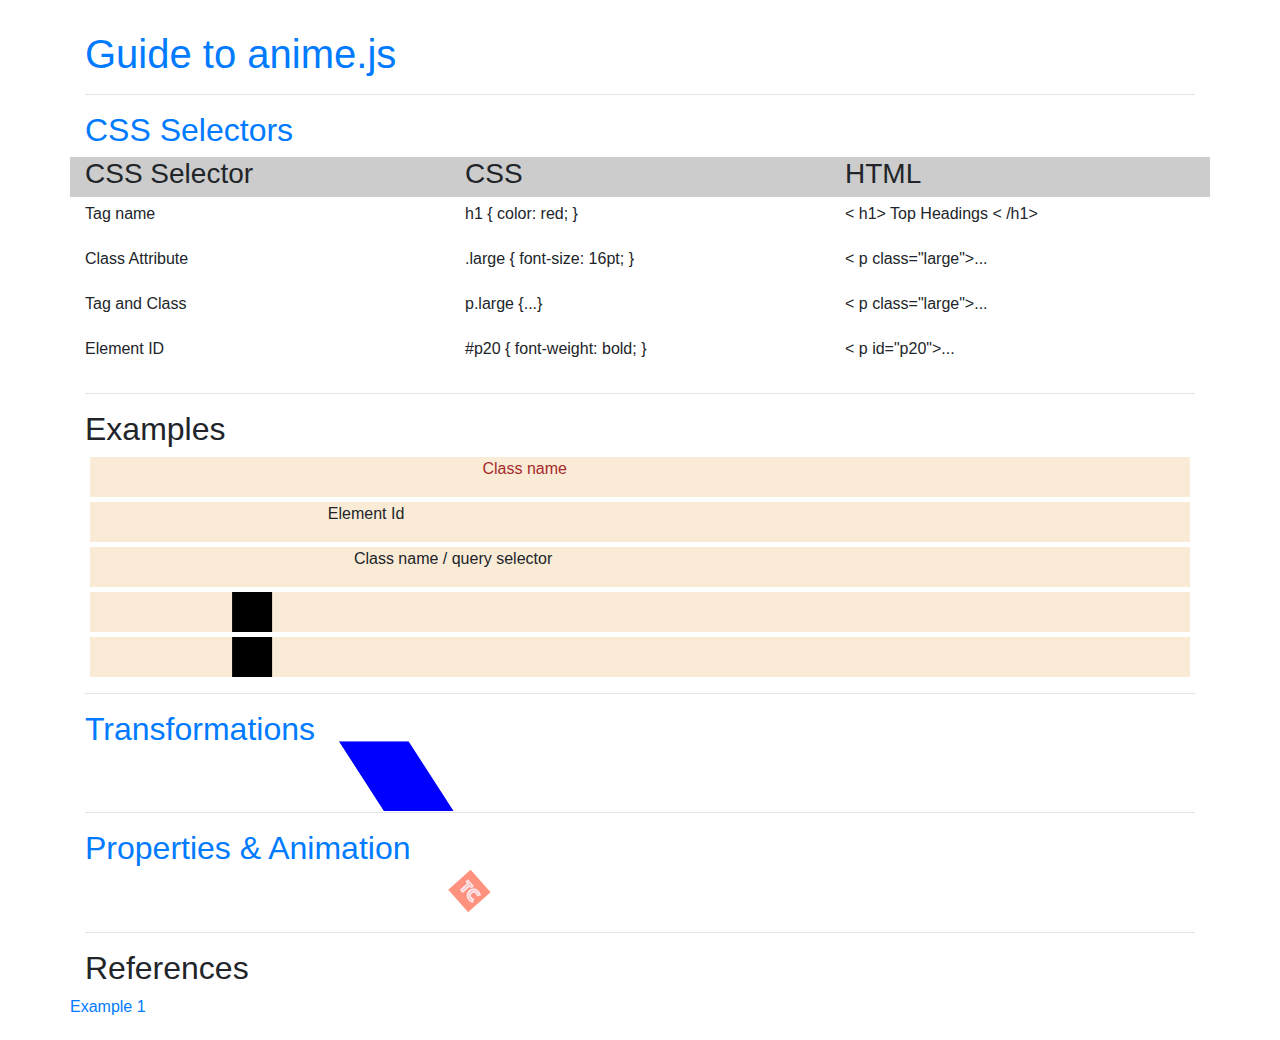
<file: animeCSS copy/index.html>
<!DOCTYPE html>
<html lang="en">

<head>
    <meta charset="UTF-8">

    <!-- libraries -->
    <script src="libs/anime.min.js" type="text/javascript"></script>

    <!-- css style -->
    <link rel="stylesheet" href="css/myStyles.css">

    <!-- bootstrap style -->
    <link rel="stylesheet" href="https://stackpath.bootstrapcdn.com/bootstrap/4.4.1/css/bootstrap.min.css" integrity="sha384-Vkoo8x4CGsO3+Hhxv8T/Q5PaXtkKtu6ug5TOeNV6gBiFeWPGFN9MuhOf23Q9Ifjh" crossorigin="anonymous">
    <script src="https://code.jquery.com/jquery-3.4.1.slim.min.js" integrity="sha384-J6qa4849blE2+poT4WnyKhv5vZF5SrPo0iEjwBvKU7imGFAV0wwj1yYfoRSJoZ+n" crossorigin="anonymous"></script>
    <script src="https://cdn.jsdelivr.net/npm/popper.js@1.16.0/dist/umd/popper.min.js" integrity="sha384-Q6E9RHvbIyZFJoft+2mJbHaEWldlvI9IOYy5n3zV9zzTtmI3UksdQRVvoxMfooAo" crossorigin="anonymous"></script>
    <script src="https://stackpath.bootstrapcdn.com/bootstrap/4.4.1/js/bootstrap.min.js" integrity="sha384-wfSDF2E50Y2D1uUdj0O3uMBJnjuUD4Ih7YwaYd1iqfktj0Uod8GCExl3Og8ifwB6" crossorigin="anonymous"></script>

</head>


<body>
    <div class="container" style="padding-top: 30px">
        <a href="https://animejs.com/" target="_blank">
            <h1>Guide to anime.js</h1>
        </a>
        <hr>
    </div>
    <div class="container">

        <a href="https://developer.mozilla.org/en-US/docs/Web/CSS/CSS_Selectors" target="_blank">
            <h2>CSS Selectors </h2>
        </a>
        <div class="row" style="background-color: rgb(204, 204, 204)">
            <div class="col">
                <h3>CSS Selector
                </h3>
            </div>
            <div class="col">
                <h3>CSS</h3>
            </div>
            <div class="col">
                <h3>HTML</h3>
            </div>
        </div>
        <div class="row">
            <div class="col">
                Tag name
            </div>
            <div class="col">
                h1 { color: red; }
            </div>
            <div class="col">
                < h1> Top Headings
                    < /h1>
            </div>
        </div>
        <div class="row">
            <div class="col">
                Class Attribute
            </div>
            <div class="col">
                .large { font-size: 16pt; }
            </div>
            <div class="col">
                < p class="large">...
            </div>
        </div>
        <div class="row">
            <div class="col">
                Tag and Class
            </div>
            <div class="col">
                p.large {...}
            </div>
            <div class="col">
                < p class="large">...
            </div>
        </div>
        <div class="row">
            <div class="col">
                Element ID
            </div>
            <div class="col">
                #p20 { font-weight: bold; }
            </div>
            <div class="col">
                < p id="p20">...
            </div>
        </div>
        <hr>
    </div>

    <!--EXAMPLES-->

    <div class="container">
        <h2>Examples</h2>
        <!-- by css class -->
        <div class="row1">
            <div class="txt"> Class name </div>
        </div>

        <!-- by id  -->
        <div class="row1">
            <div id="id_1"> Element Id </div>
        </div>

        <!-- by Tag -->
        <div class="row1">
            <p class="txt2">Class name / query selector</p>
        </div>

        <div class="row1">
            <svg class="box" width="800" height="180">
                <rect x="0" y="0" width="40" height="40" />
            </svg>

        </div>
        <div class="row1">
            <svg class="box2" id="secondBox" width="800" height="180">
                <rect x="0" y="0" width="40" height="40" />
            </svg>
        </div>

        <hr>
    </div>

    <!--TRANSFORMATIONS-->
    <div class="container">

        <a href="https://animejs.com/documentation/#CSStransforms">
            <h2>Transformations</h2>
        </a>

        <div class="row">
            <svg class="box3" width="800" height="180">
                <rect x="0" y="0" width="60" height="60" fill="blue"/>
            </svg>
        </div>
        <hr>
    </div>

    <!--PROPERTIES-->
    <div class="container">

        <a href="https://animejs.com/documentation/#duration">
            <h2>Properties & Animation</h2>
        </a>

        <div class="row">
            <img class="image" src="img/icon.png" width="30" height="30">
        </div>
        <hr>
    </div>

    <div class="container">
        <h2>References</h2>
        <div class="row">

            <a href="https://medium.com/@ajmeyghani/creating-javascript-animations-with-anime-js-f2b14716cdc6">Example 1</a>
        </div>
    </div>

    <!--javaScript code -->
    <script src="src.js"></script>

</body>

</html>
</file>
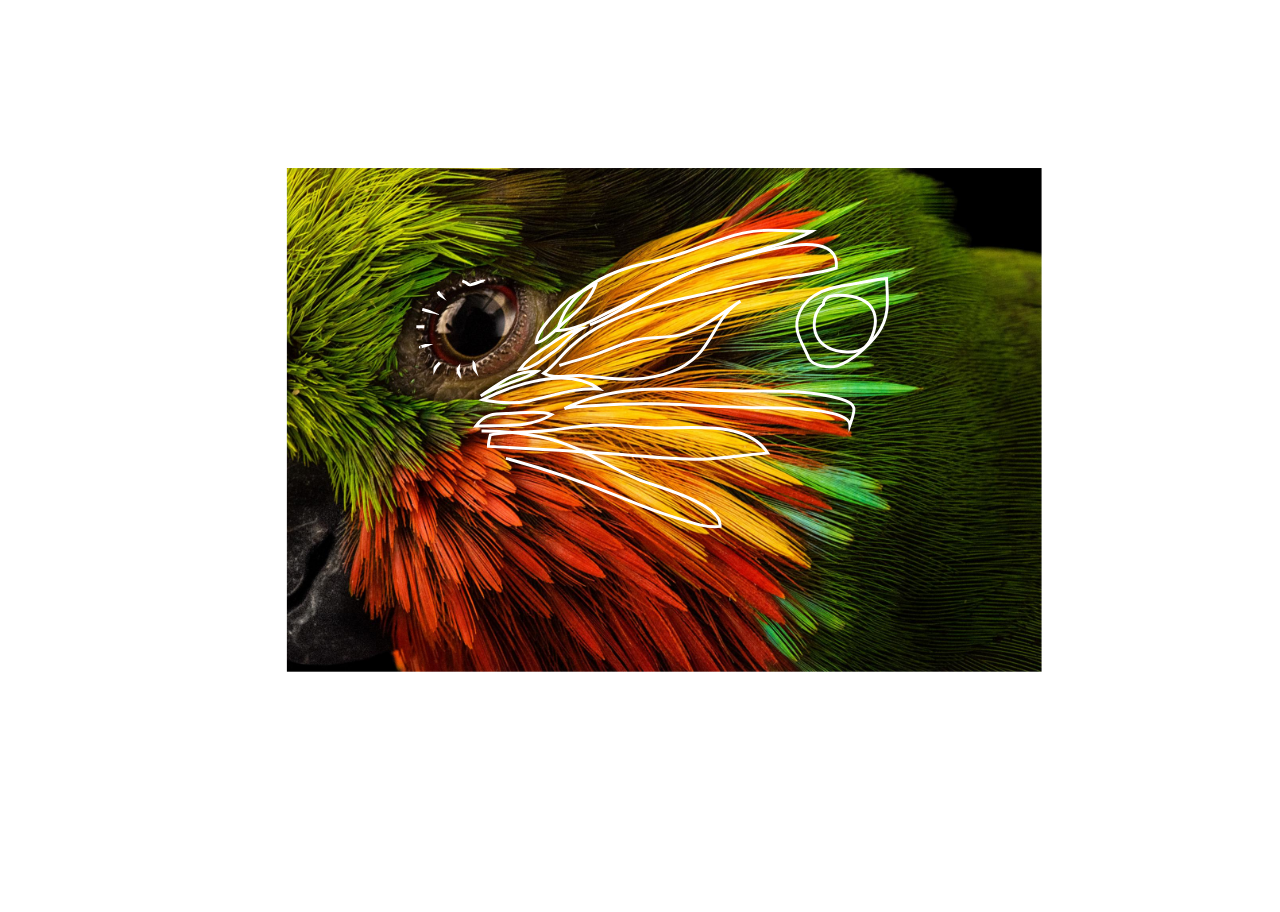
<file: animeSVG/index.html>
<!DOCTYPE html>
<html lang="en">

<head>
    <meta charset="UTF-8">

    <!-- libraries -->
    <script src="libs/p5.js" type="text/javascript"></script>
    <script src="libs/p5.dom.js" type="text/javascript"></script>
    <script src="libs/anime.min.js" type="text/javascript"></script>

    <!-- codigo javaScript-->
    <!-- <script src="p5_test.js"></script> -->


    <!-- css style -->
    <link rel="stylesheet" href="css/anime.css">

</head>


<body>
    <div class="anim">
        <!-- START SVG paths -->

        <?xml version="1.0" encoding="utf-8"?>
        <!-- Generator: Adobe Illustrator 21.1.0, SVG Export Plug-In . SVG Version: 6.00 Build 0)  -->
        <svg version="1.0" xmlns="http://www.w3.org/2000/svg" xmlns:xlink="http://www.w3.org/1999/xlink" x="0px" y="0px" viewBox="0 0 792 612" style="enable-background:new 0 0 792 612;" xml:space="preserve">
    <style type="text/css">
      .st0{fill:none;stroke:#FFFFFF;stroke-miterlimit:10;}
    </style>
    <g id="Layer_1">
      
        <image style="overflow:visible;" width="1900" height="1268" xlink:href="images/parrot.jpg"  transform="matrix(0.2701 0 0 0.2701 150.4371 108.8278)">
      </image>
    </g>
    <g id="Layer_2">
      <path class="st0" d="M253.7,238c-4.3-10.8-11.7-18.6-6.1-31.1c6.2-14,21.7-17.1,35.6-19.1c7.8-1.2,16.2-3.3,23.4-3.9
        c0.7,14.1,2.5,25.7-6,37.6c-6,8.3-17.7,18.7-27.4,21.8C267.9,244.9,256.2,243.6,253.7,238z"/>
      <path class="st0" d="M263.7,201.5c-6.4,4.5-7.8,14.7-4.5,21.7c3.8,8,12.1,10.4,20.4,10.7c11,0.5,15.7-4.5,18.5-14.6
        c2.5-8.8,0.2-17.2-8.6-21.2C283.9,195.7,264,192.1,263.7,201.5z"/>
      <path class="st0" d="M251.1,245.3c0.2-0.4,2.1-2.9,3.3-4C253.5,242.5,251.1,243.8,251.1,245.3z"/>
      <path class="st0" d="M267.7,249.2c-0.7-0.9-0.9-2.4-0.7-4C266.1,246.4,267.7,247.8,267.7,249.2z"/>
      <path class="st0" d="M278.3,245.9c-0.7-0.9-0.9-2.4-0.7-4C278.2,242.7,278,244.9,278.3,245.9z"/>
      <path class="st0" d="M241.2,230.7c-0.3,0,3.3-1,4-1.3C243.7,229.4,241.1,230.7,241.2,230.7z"/>
      <path class="st0" d="M238.5,216.8c1.8,0,3.5,0,5.3,0C242,216.5,240.4,216.9,238.5,216.8z"/>
      <path id = "path1" class="st0" d="M242.5,204.9c1.5,0.5,3,1,4.6,1.3C246,205.7,243.6,205.3,242.5,204.9z"/>
      <path class="st0" d="M253.1,192.9c0.6,0.8,1.4,1.8,2,2.6C253.3,194.4,254.3,194.7,253.1,192.9z"/>
      <path class="st0" d="M284.9,185.6c-0.6-0.8-9.7,3.4-10.6,2.6c-1.4-1.1-3-2-4.6-2.6"/>
      <path class="st0" d="M308.7,245.9c4.8-6.9,12.2-11.5,19.2-16.1c6-4,15.5-11.2,23-11.8c-7.3,3.7-12.7,11.7-19.7,16.3
        C326.1,237.7,318,245.1,308.7,245.9z"/>
      <path class="st0" d="M282.2,263.8c13.1-8.4,21.8-16.9,38.2-16.6C311.9,253.1,293.1,256.5,282.2,263.8z"/>
      <path class="st0" d="M323.5,226.4c-1.2,0.6-2.4,1.1-3.5,1.2c0.5-6.8,7.6-14.2,11.8-19.2c3.3-3.9,6.8-7.6,10.7-10.8
        c2.5-2.1,17.9-9.1,18.5-11.1c-3.2,11.2-12.8,19.6-21.5,26.8C335.4,216.8,329.1,223.5,323.5,226.4z"/>
      <path class="st0" d="M283.5,266.4c21.2-10.5,58-23,79.3-7.3c-15.8-1.3-32.4,4.8-47.7,8.1C305.5,269.3,297.1,269.2,283.5,266.4z"/>
      <path class="st0" d="M334.5,219.4c7.2-29.5,38.3-41.7,65.1-47c20.9-4.1,40-14.6,60.9-19.3c16-3.6,30.9-1.3,46.8-1.2
        c-7.8,4.6-17.8,7.4-26.8,10.1c-20.5,6.2-40.2,10.6-59.6,19.7c-17.6,8.3-35,17.2-52.6,25.6C359.7,211.6,349,218.5,334.5,219.4z"/>
      <path class="st0" d="M335.7,243.1c6.9-2.5,14.4-4.1,20.9-6.2c10-3.2,19.6-7.8,29.7-10.8c11.1-3.3,23-0.8,34.3-4.5
        c13.9-4.6,26.2-14.5,38.3-22.2c-14.5,8.3-18.2,25.6-29.1,36.6c-11.2,11.4-28.6,15.7-43.9,16.4c-12.2,0.6-23.9-1.8-35.9-2.5
        c-7.6-0.5-18.1,2.6-25-1.5c7.3-5.2,11.6-11.8,18.1-17.8c16.2-15.1,40.3-24.2,61.6-29.5c19.5-4.8,39.3-8.5,58.8-13.3
        c19.8-4.9,41.1-4.9,60.5-11c3.2-29.7-56.8-9.5-70-6.1c-16.7,4.2-32.5,9.5-47.8,17.5c-16.9,8.8-31.6,20.5-49.7,27.2"/>
      <path class="st0" d="M278.9,284.3c17.3-0.9,36.5,1.8,51.6-7.8c-8.4-3.3-21.8-0.8-30.9-0.8C291.4,275.7,284.5,276.3,278.9,284.3z"/>
      <path class="st0" d="M288.8,290.3c13.9-2.8,28.9-1.3,42.9-3.3c11-1.5,21.1-3.4,32.3-3.4c13.5,0,26.8,2,40.4,2
        c21.8,0,59.3-4.9,73,17.1c-15.4,0.8-30.3,4.1-46,4.1c-15.8,0-31.1-1.3-46.7-2.6c-32.4-2.8-64.8-4.2-97.2-6.1
        C287.5,297.2,287.3,295.9,288.8,290.3z"/>
      <path class="st0" d="M299.4,306.2c26.2,7.2,52.3,15.8,77.3,26.3c12.1,5,24.4,9.8,36.9,13.7c9.5,2.9,21.3,7.7,31.4,6.3
        c1.7-15.9-45.3-27.4-55.7-32c-12.6-5.5-24.2-12.1-36.3-18.3c-21.8-11.1-45.8-14.6-70.2-14.6"/>
      <path class="st0" d="M339.2,272.4c4.7-1.6,10.9-1.3,16.1-1.7c17.6-1.3,35.1-2.1,52.8-1.4c22.8,0.8,45.6,2.6,68.4,2.5
        c8.2,0,56.4,0.3,56.8,11.7c3.7-10.5,5.6-14.2-6.4-17.7c-20.6-6-41.9-5.3-63.1-5.3C423.2,260.5,379.5,252.6,339.2,272.4z"/>
    </g>
    </svg>

        <!-- END SVG paths -->
        <script src="myCode/newJScript.js"></script>
</body>

</html>
</file>
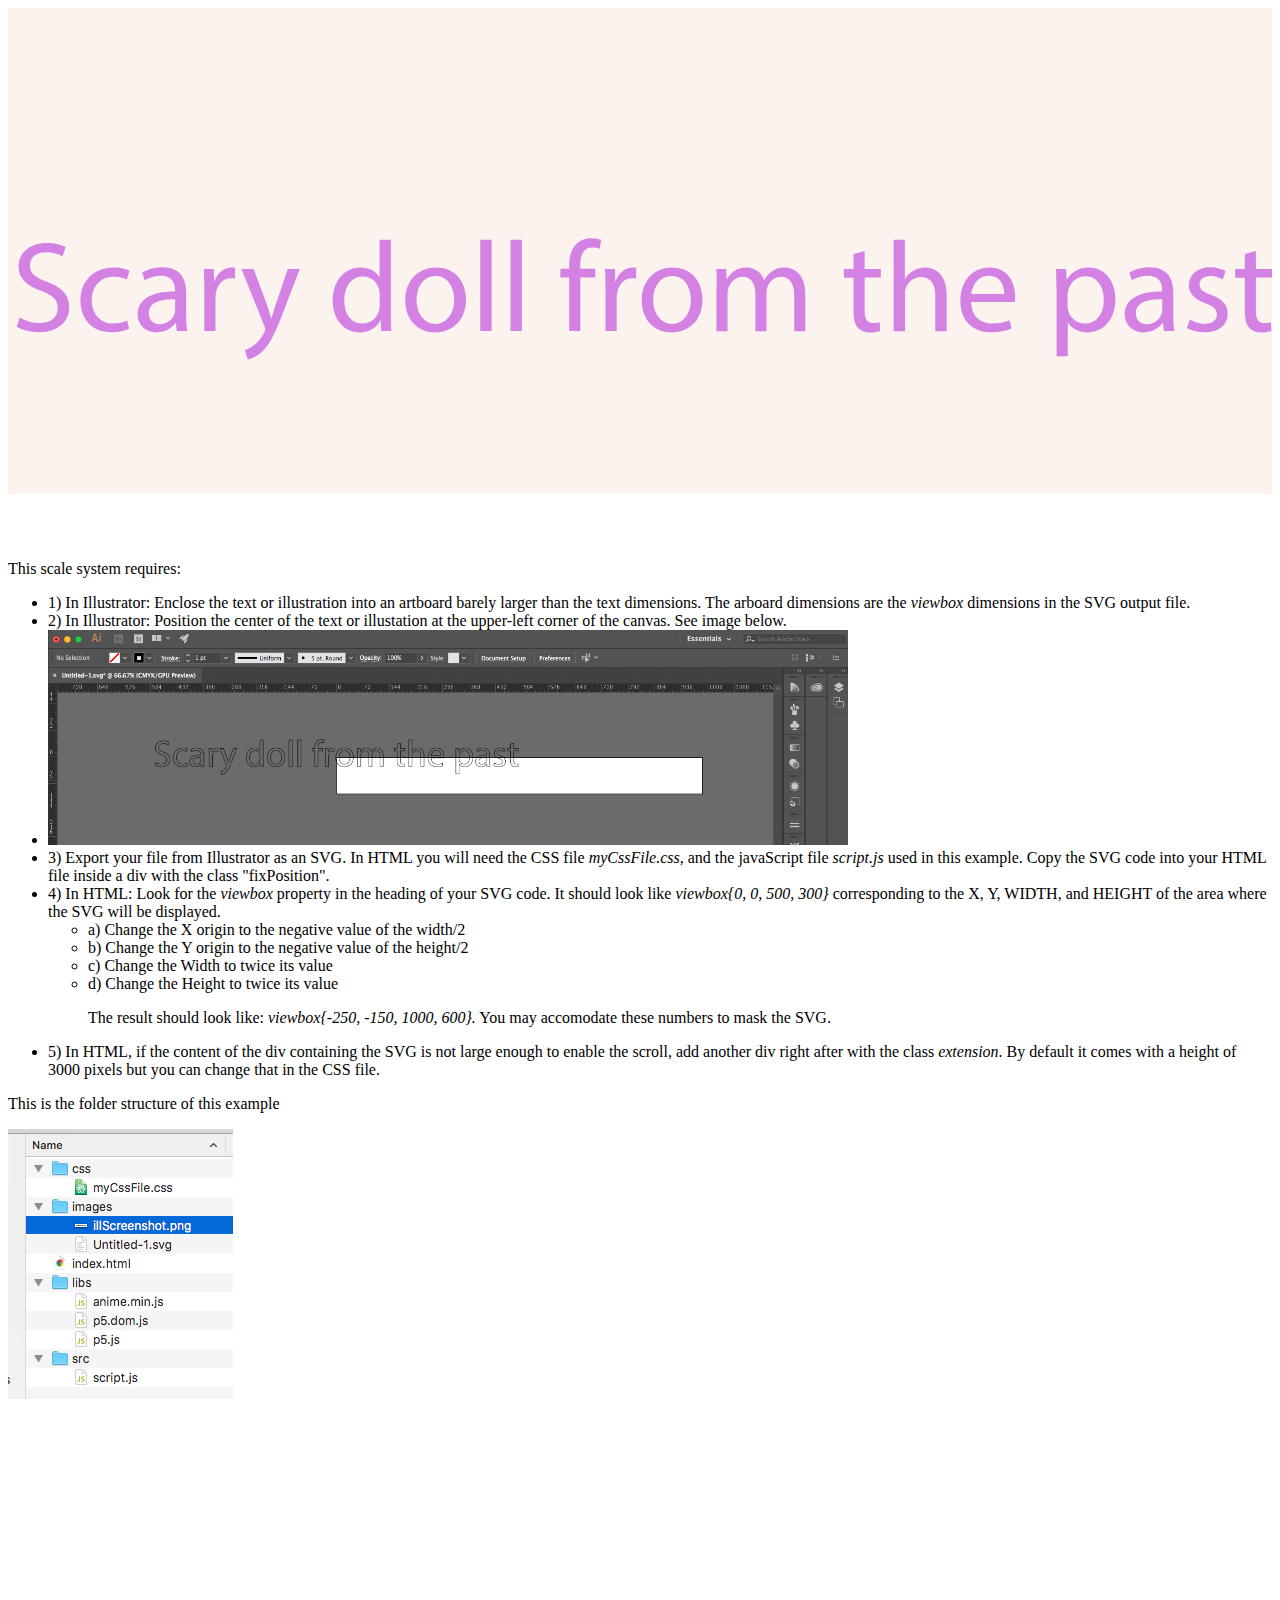
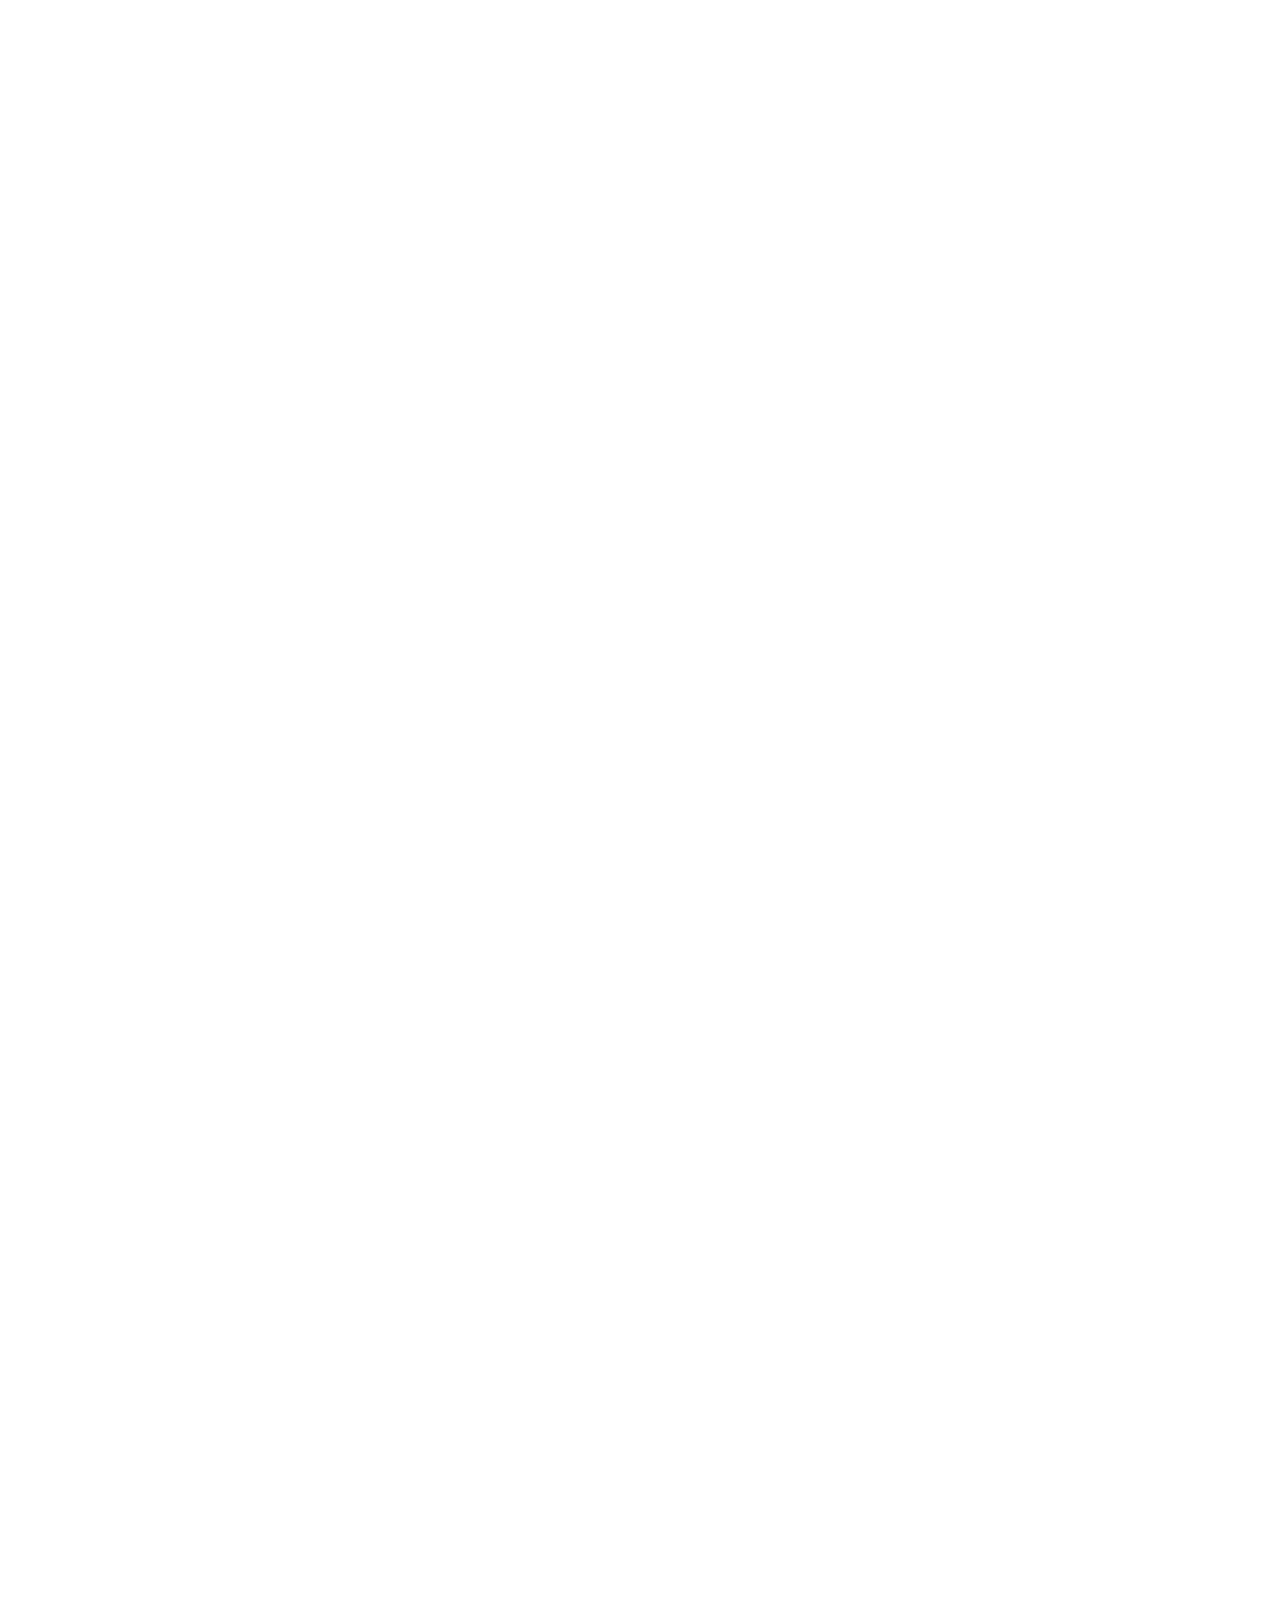
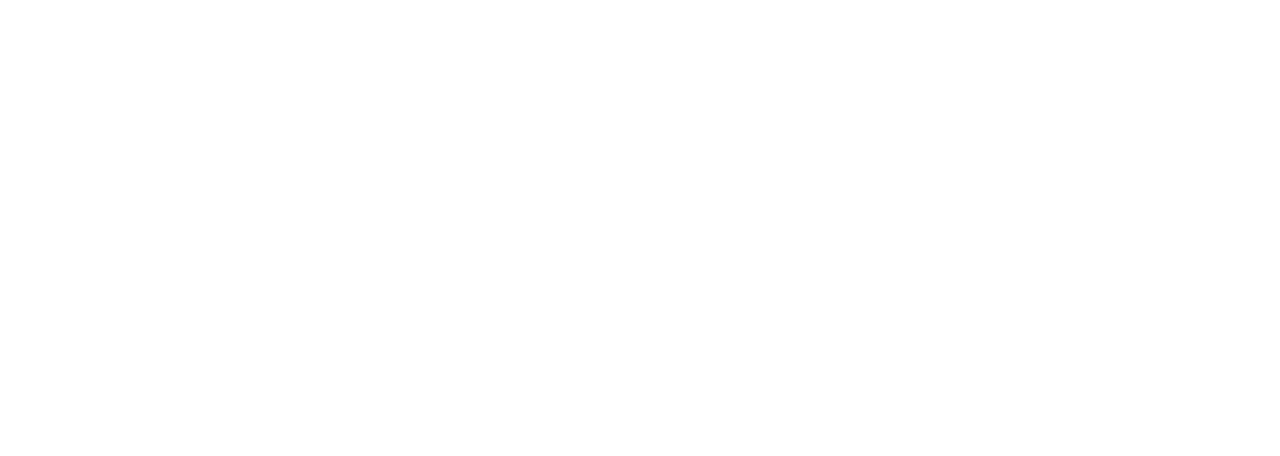
<file: animeSVGscaling/index.html>
<!DOCTYPE html>
<html lang="en">

<head>
    <meta charset="UTF-8">

    <!-- libraries -->
    <script src="libs/p5.js" type="text/javascript"></script>
    <script src="libs/p5.dom.js" type="text/javascript"></script>
    <script src="libs/anime.min.js" type="text/javascript"></script>

    <!-- CSS -->
    <link rel="stylesheet" type="text/css" href="css/myCssFile.css">
    </style>

</head>


<body>


    <div class="fixPosition">


        <svg version="1.0" id="Layer_1" xmlns="http://www.w3.org/2000/svg" xmlns:xlink="http://www.w3.org/1999/xlink" x="0px" y="0px" viewBox="-500 -150 993 300" style="enable-background:new 0 0 993 100;" xml:space="preserve">
		<style type="text/css">
			.st0{fill:#a700d977;stroke:none;}
		</style>
		<g>
			<path class="st0" d="M-490.8,14.5c3.9,2.4,9.7,4.4,15.7,4.4c9,0,14.2-4.7,14.2-11.6c0-6.4-3.6-10-12.8-13.5
				c-11.1-3.9-18-9.7-18-19.3c0-10.6,8.8-18.5,22-18.5c7,0,12,1.6,15,3.3l-2.4,7.2c-2.2-1.2-6.8-3.2-12.9-3.2
				c-9.3,0-12.8,5.5-12.8,10.2c0,6.4,4.1,9.5,13.5,13.1c11.5,4.4,17.4,10,17.4,20c0,10.5-7.8,19.6-23.8,19.6c-6.6,0-13.7-1.9-17.4-4.3
				L-490.8,14.5z"/>
			<path class="st0" d="M-404.8,23.4c-2.3,1.2-7.5,2.8-14,2.8c-14.7,0-24.3-10-24.3-24.9c0-15,10.3-25.9,26.2-25.9
				c5.2,0,9.9,1.3,12.3,2.5l-2,6.9c-2.1-1.2-5.4-2.3-10.3-2.3c-11.2,0-17.3,8.3-17.3,18.5c0,11.3,7.3,18.3,16.9,18.3
				c5,0,8.4-1.3,10.9-2.4L-404.8,23.4z"/>
			<path class="st0" d="M-367.4,25.2l-0.7-6.2h-0.3c-2.7,3.8-8,7.3-14.9,7.3c-9.9,0-14.9-7-14.9-14c0-11.8,10.5-18.3,29.4-18.2v-1
				c0-4-1.1-11.3-11.1-11.3c-4.5,0-9.3,1.4-12.7,3.6l-2-5.9c4-2.6,9.9-4.3,16-4.3c14.9,0,18.6,10.2,18.6,20v18.3
				c0,4.2,0.2,8.4,0.8,11.7H-367.4z M-368.7,0.3c-9.7-0.2-20.7,1.5-20.7,11c0,5.8,3.8,8.5,8.4,8.5c6.4,0,10.4-4,11.8-8.2
				c0.3-0.9,0.5-1.9,0.5-2.8V0.3z"/>
			<path class="st0" d="M-345.8-8.4c0-5.8-0.1-10.7-0.4-15.2h7.8l0.3,9.6h0.4c2.2-6.6,7.6-10.7,13.5-10.7c1,0,1.7,0.1,2.5,0.3v8.4
				c-0.9-0.2-1.8-0.3-3-0.3c-6.3,0-10.7,4.7-11.9,11.4c-0.2,1.2-0.4,2.6-0.4,4.1v26h-8.8V-8.4z"/>
			<path class="st0" d="M-307-23.6l10.7,28.9c1.1,3.2,2.3,7.1,3.1,10h0.2c0.9-2.9,1.9-6.7,3.1-10.2l9.7-28.7h9.4l-13.3,34.8
				c-6.4,16.7-10.7,25.3-16.7,30.6c-4.3,3.8-8.7,5.3-10.9,5.8l-2.2-7.5c2.2-0.7,5.1-2.1,7.8-4.3c2.4-1.9,5.4-5.3,7.5-9.9
				c0.4-0.9,0.7-1.6,0.7-2.1s-0.2-1.2-0.6-2.3l-18.1-45H-307z"/>
			<path class="st0" d="M-199.2-46.4v59c0,4.3,0.1,9.3,0.4,12.6h-8l-0.4-8.5h-0.2c-2.7,5.4-8.7,9.6-16.6,9.6
				c-11.8,0-20.9-10-20.9-24.8c-0.1-16.2,10-26.2,21.9-26.2c7.5,0,12.5,3.5,14.7,7.5h0.2v-29.2H-199.2z M-208-3.7
				c0-1.1-0.1-2.6-0.4-3.7c-1.3-5.7-6.2-10.3-12.8-10.3c-9.2,0-14.6,8.1-14.6,18.9c0,9.9,4.8,18.1,14.4,18.1c6,0,11.4-3.9,13-10.6
				c0.3-1.2,0.4-2.4,0.4-3.8V-3.7z"/>
			<path class="st0" d="M-140.2,0.4c0,18.1-12.5,25.9-24.3,25.9c-13.2,0-23.4-9.7-23.4-25.1c0-16.3,10.7-25.9,24.2-25.9
				C-149.7-24.7-140.2-14.5-140.2,0.4z M-179,0.9c0,10.7,6.2,18.8,14.8,18.8c8.5,0,14.8-8,14.8-19c0-8.3-4.1-18.8-14.6-18.8
				C-174.4-18.1-179-8.4-179,0.9z"/>
			<path class="st0" d="M-129-46.4h8.9v71.6h-8.9V-46.4z"/>
			<path class="st0" d="M-105.2-46.4h8.9v71.6h-8.9V-46.4z"/>
			<path class="st0" d="M-59.1,25.2v-42.1H-66v-6.8h6.9v-2.3c0-6.9,1.5-13.1,5.6-17.1c3.3-3.2,7.8-4.5,11.9-4.5c3.1,0,5.9,0.7,7.6,1.4
				l-1.2,6.9c-1.3-0.6-3.1-1.1-5.7-1.1c-7.6,0-9.5,6.7-9.5,14.1v2.6h11.8v6.8h-11.8v42.1H-59.1z"/>
			<path class="st0" d="M-30.6-8.4c0-5.8-0.1-10.7-0.4-15.2h7.8l0.3,9.6h0.4c2.2-6.6,7.6-10.7,13.5-10.7c1,0,1.7,0.1,2.5,0.3v8.4
				c-0.9-0.2-1.8-0.3-3-0.3c-6.3,0-10.7,4.7-11.9,11.4c-0.2,1.2-0.4,2.6-0.4,4.1v26h-8.8V-8.4z"/>
			<path class="st0" d="M45.6,0.4c0,18.1-12.5,25.9-24.3,25.9C8.1,26.3-2.1,16.6-2.1,1.2c0-16.3,10.7-25.9,24.2-25.9
				C36.1-24.7,45.6-14.5,45.6,0.4z M6.9,0.9c0,10.7,6.2,18.8,14.8,18.8c8.5,0,14.8-8,14.8-19c0-8.3-4.1-18.8-14.6-18.8
				C11.4-18.1,6.9-8.4,6.9,0.9z"/>
			<path class="st0" d="M56.8-10.4c0-5-0.1-9.2-0.4-13.2h7.8l0.4,7.9h0.3c2.7-4.6,7.3-9,15.3-9c6.7,0,11.7,4,13.8,9.8h0.2
				c1.5-2.7,3.4-4.8,5.4-6.4c2.9-2.2,6.2-3.4,10.8-3.4c6.5,0,16,4.2,16,21.2v28.8h-8.7V-2.4c0-9.4-3.4-15-10.6-15c-5,0-9,3.7-10.5,8.1
				c-0.4,1.2-0.7,2.8-0.7,4.4v30.2h-8.7V-4c0-7.8-3.4-13.4-10.2-13.4c-5.5,0-9.6,4.4-11,8.9c-0.5,1.3-0.7,2.8-0.7,4.3v29.5h-8.7V-10.4
				z"/>
			<path class="st0" d="M173-37.6v14h12.7v6.8H173V9.5c0,6.1,1.7,9.5,6.7,9.5c2.3,0,4-0.3,5.1-0.6l0.4,6.7c-1.7,0.7-4.4,1.2-7.9,1.2
				c-4.1,0-7.5-1.3-9.6-3.7c-2.5-2.6-3.4-7-3.4-12.7v-26.6h-7.6v-6.8h7.6v-11.7L173-37.6z"/>
			<path class="st0" d="M195.7-46.4h8.9v30.5h0.2c1.4-2.5,3.6-4.7,6.4-6.3c2.6-1.5,5.8-2.5,9.1-2.5c6.6,0,17.1,4,17.1,20.9v29.1h-8.9
				v-28c0-7.9-2.9-14.5-11.3-14.5c-5.8,0-10.3,4-11.9,8.9c-0.5,1.2-0.6,2.5-0.6,4.2v29.5h-8.9V-46.4z"/>
			<path class="st0" d="M256.7,2.4c0.2,12,7.9,16.9,16.7,16.9c6.4,0,10.2-1.1,13.5-2.5l1.5,6.4c-3.1,1.4-8.5,3-16.2,3
				c-15,0-24-9.9-24-24.6c0-14.7,8.7-26.3,22.9-26.3c15.9,0,20.2,14,20.2,23c0,1.8-0.2,3.2-0.3,4.1H256.7z M282.7-3.9
				c0.1-5.6-2.3-14.4-12.3-14.4c-9,0-12.9,8.3-13.6,14.4H282.7z"/>
			<path class="st0" d="M323.7-7.7c0-6.3-0.2-11.3-0.4-15.9h8l0.4,8.4h0.2c3.6-6,9.4-9.5,17.4-9.5c11.8,0,20.7,10,20.7,24.8
				c0,17.6-10.7,26.2-22.2,26.2c-6.5,0-12.1-2.8-15-7.7h-0.2v26.5h-8.8V-7.7z M332.4,5.3c0,1.3,0.2,2.5,0.4,3.6
				c1.6,6.2,7,10.4,13.3,10.4c9.4,0,14.8-7.7,14.8-18.9c0-9.8-5.1-18.2-14.5-18.2c-6.1,0-11.7,4.3-13.4,11c-0.3,1.1-0.6,2.4-0.6,3.6
				V5.3z"/>
			<path class="st0" d="M408.1,25.2l-0.7-6.2h-0.3c-2.7,3.8-8,7.3-14.9,7.3c-9.9,0-14.9-7-14.9-14c0-11.8,10.5-18.3,29.4-18.2v-1
				c0-4-1.1-11.3-11.1-11.3c-4.5,0-9.3,1.4-12.7,3.6l-2-5.9c4-2.6,9.9-4.3,16-4.3c14.9,0,18.6,10.2,18.6,20v18.3
				c0,4.2,0.2,8.4,0.8,11.7H408.1z M406.8,0.3c-9.7-0.2-20.7,1.5-20.7,11c0,5.8,3.8,8.5,8.4,8.5c6.4,0,10.4-4,11.8-8.2
				c0.3-0.9,0.5-1.9,0.5-2.8V0.3z"/>
			<path class="st0" d="M428.5,16.1c2.6,1.7,7.3,3.5,11.7,3.5c6.5,0,9.5-3.2,9.5-7.3c0-4.2-2.5-6.6-9.1-9c-8.8-3.1-12.9-8-12.9-13.8
				c0-7.9,6.4-14.3,16.8-14.3c4.9,0,9.3,1.4,12,3l-2.2,6.5c-1.9-1.2-5.4-2.8-10-2.8c-5.2,0-8.2,3-8.2,6.7c0,4,2.9,5.9,9.3,8.3
				c8.5,3.2,12.8,7.5,12.8,14.7c0,8.6-6.7,14.6-18.3,14.6c-5.3,0-10.3-1.3-13.7-3.3L428.5,16.1z"/>
			<path class="st0" d="M480.4-37.6v14h12.7v6.8h-12.7V9.5c0,6.1,1.7,9.5,6.7,9.5c2.3,0,4-0.3,5.1-0.6l0.4,6.7
				c-1.7,0.7-4.4,1.2-7.9,1.2c-4.1,0-7.5-1.3-9.6-3.7c-2.5-2.6-3.4-7-3.4-12.7v-26.6h-7.6v-6.8h7.6v-11.7L480.4-37.6z"/>
		</g>
	</svg>




    </div>

    <div class="extension">
        <p>This scale system requires:
            <ul>
                <li>1) In Illustrator: Enclose the text or illustration into an artboard barely larger than the text dimensions. The arboard dimensions are the <i>viewbox</i> dimensions in the SVG output file.</li>
                <li>2) In Illustrator: Position the center of the text or illustation at the upper-left corner of the canvas. See image below.</li>
                <li><img src="images/illScreenshot.png" width="800px"></li>
                <li>3) Export your file from Illustrator as an SVG. In HTML you will need the CSS file <i>myCssFile.css</i>, and the javaScript file <i>script.js</i> used in this example. Copy the SVG code into your HTML file inside a div with the class "fixPosition".</li>
                <li>4) In HTML: Look for the <i>viewbox</i> property in the heading of your SVG code. It should look like <i>viewbox{0, 0, 500, 300}</i> corresponding to the X, Y, WIDTH, and HEIGHT of the area where the SVG will be displayed.</li>
                <ul>
                    <li>a) Change the X origin to the negative value of the width/2 </li>
                    <li>b) Change the Y origin to the negative value of the height/2 </li>
                    <li>c) Change the Width to twice its value </li>
                    <li>d) Change the Height to twice its value </li>
                    <p>The result should look like: <i>viewbox{-250, -150, 1000, 600}.</i> You may accomodate these numbers to mask the SVG.</p>
                </ul>
                <li>5) In HTML, if the content of the div containing the SVG is not large enough to enable the scroll, add another div right after with the class <i>extension</i>. By default it comes with a height of 3000 pixels but you can change that in
                    the CSS file.</li>
            </ul>
        </p>
        <p>This is the folder structure of this example</p>
        <img src="images/folderstr.png">
    </div>

    <!-- codigo javaScript -->
    <script src="src/script.js"></script>

</body>

</html>
</file>
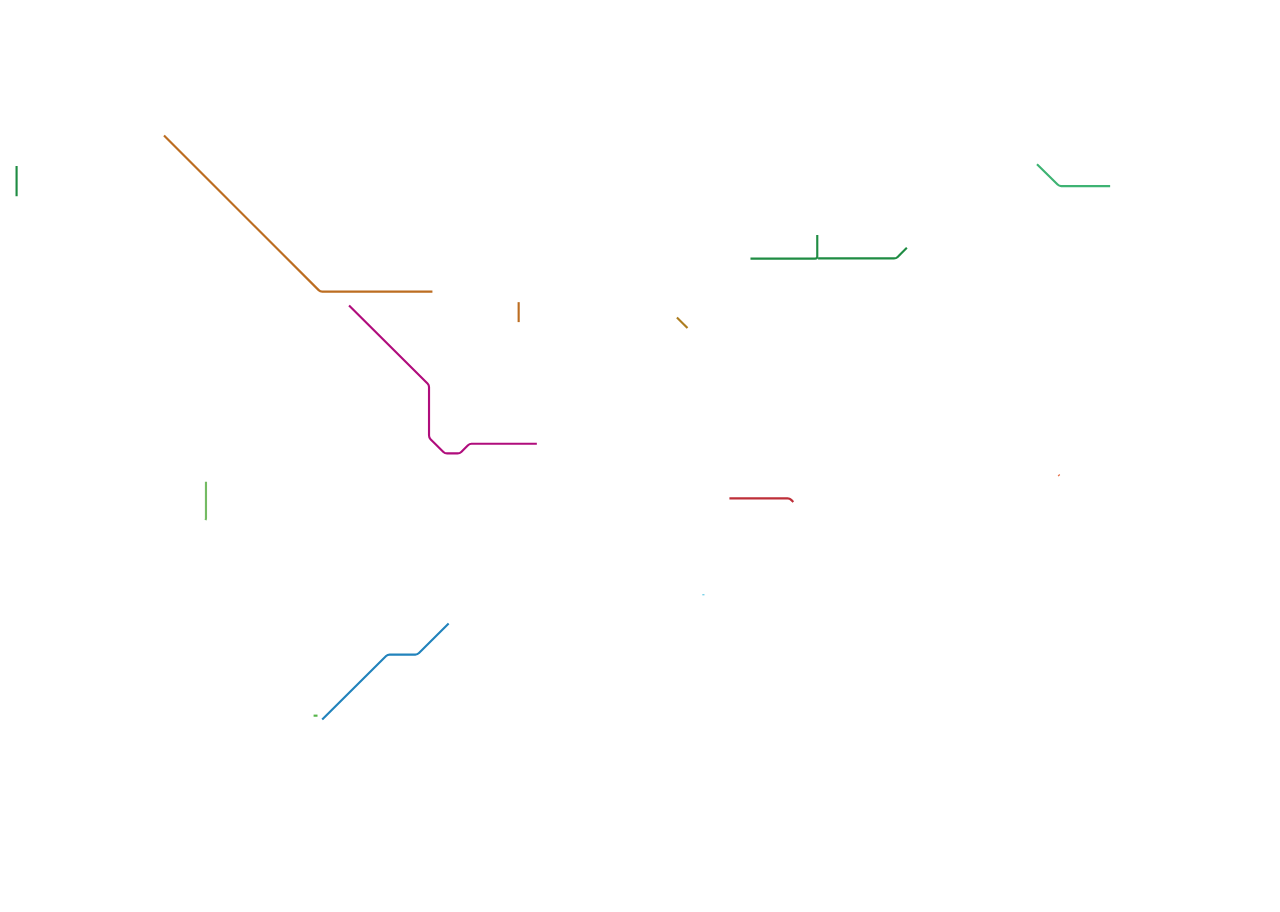
<file: ARTD418_CodeExamples/index.html>
<!DOCTYPE html>
<html lang="en">

<head>
  <meta charset="UTF-8">

  <!-- libraries -->
  <script src="libs/p5.js" type="text/javascript"></script>
  <script src="libs/p5.dom.js" type="text/javascript"></script>
  <script src="libs/anime.min.js" type="text/javascript"></script>
  
  <!-- codigo javaScript -->
  <script src="p5_test.js"></script> 

  <!-- css style -->
  <link rel="stylesheet" href="css/anime.css">

</head>


<body>
  <div class="anim">
    <!-- SVG paths -->
    <svg xmlns="http://www.w3.org/2000/svg" viewBox="0 0 1100 800"><g fill="none" fill-rule="evenodd"><path stroke="#31B495" d="M781.02 488.77v69.78c0 1.08-.88 1.96-1.97 1.96l-135.12-.04c-1.09 0-2.6.62-3.38 1.39l-39.23 38.96a5.52 5.52 0 0 1-3.37 1.4h-75.38a1.97 1.97 0 0 1-1.97-1.97v-33.5"/><path stroke="#F4D21F" d="M674.88 355.57l45.54-45.24a5.42 5.42 0 0 0 1.39-3.35l-.06-10.38c0-1.08-.63-2.58-1.4-3.35l-43.38-43.07a1.94 1.94 0 0 1 0-2.77l82.83-82.25a5.52 5.52 0 0 1 3.37-1.4l44.94.1c1.08 0 2.6-.62 3.37-1.37L952.5 22.65"/><path stroke="#1AACA8" d="M507-76.68v265.47a4 4 0 0 0 4 3.99H566c1.08 0 1.97.88 1.97 1.96v147.5c0 1.08-.63 2.59-1.4 3.35l-47.9 47.4a5.45 5.45 0 0 0-1.4 3.34c0 2.25.64 3.76 1.4 4.53l53.82 53.26c.77.76 1.76 1.39 2.19 1.39.43 0 .79.88.79 1.96v70.17c0 1.07-.89 1.96-1.97 1.96l-85.81-.04c-1.09 0-2.6.62-3.38 1.39l-1.55 1.54a5.52 5.52 0 0 1-3.38 1.4h-9.29"/><path stroke="#1F8C43" d="M8 127.82v391.06a4.04 4.04 0 0 0 4 4.04L140.8 524"/><path stroke="#1AA5D0" d="M894.01 374l49.8-49.44a5.52 5.52 0 0 1 3.37-1.4h92.41c1.09 0 2.6.63 3.38 1.4l27.18 26.99"/><path stroke="#1AA5D0" d="M894.01 374l49.8-49.44a5.52 5.52 0 0 1 3.37-1.4h92.41c1.09 0 2.6.63 3.38 1.4l27.18 26.99"/><path stroke="#1F8C43" d="M755.16 213.9l70.82.04c1.08 0 2.6-.63 3.37-1.4l91.61-90.97a5.52 5.52 0 0 1 3.37-1.39h77.07l-71.29-72.13a5.45 5.45 0 0 1-1.4-3.35V16.87"/><path stroke="#9DCA40" d="M261.78-52.44l11.16 11.08c.77.77 1.4 2.28 1.4 3.35V-5L156.7 111.03l-85.4 84.8a5.45 5.45 0 0 0-1.4 3.35v100.67c0 1.08.89 1.96 1.97 1.96h50.4c1.09 0 1.98.88 1.98 1.96l.07 26.92c0 1.07.9 1.96 1.98 1.96l335.73.13c1.09 0 1.98.88 1.98 1.96v36.79l-42.99 43.78a5.52 5.52 0 0 1-3.37 1.4H385.2"/><path stroke="#DA5A98" d="M564.8 549.64v17.76c0 1.08-.64 2.59-1.4 3.35L382.28 750.6a5.52 5.52 0 0 1-3.38 1.39h-109.1c-1.09 0-1.97.88-1.97 1.96v23.37c0 1.07-.9 1.96-1.98 1.96h-83.54c-1.08 0-1.97.88-1.97 1.96v45.8c0 1.07.89 1.95 1.97 1.95h29.89c1.08 0 1.97.88 1.97 1.96v51.07c0 1.08.63 2.59 1.4 3.35l10.32 10.25c.77.76 2.29 1.39 3.37 1.39h111.77c1.09 0 1.34.62.57 1.39M482.82 656H630.9"/><path stroke="#E5683E" d="M440.53 245.87l-31.7 31.48a5.52 5.52 0 0 1-3.37 1.39h-62.37c-1.09 0-2.6.62-3.38 1.39l-2.68 3.66-264.59.02c-1.08 0-2.6-.63-3.37-1.4l-47.3-46.97a5.52 5.52 0 0 0-3.37-1.39h-57.47l-1.12-34.61c0-1.08-.63-2.59-1.4-3.35l-66.54-65.94"/><path stroke="#9F83B6" d="M705.31 221.73h7.83c1.09 0 2.6.63 3.37 1.4l45.8 45.6c.78.76 1.4 2.27 1.4 3.35v13.94c0 1.08.46 1.96 1.03 1.98.56 0 1.03.9 1.03 1.98v10.77l-.15 110.84c0 1.08-.89 1.96-1.98 1.96H628.32c-1.08 0-2.6-.63-3.37-1.4l-12.2-12.12a5.52 5.52 0 0 0-3.38-1.39h-46.18a2 2 0 0 0-2 1.96l-.17 26.74c0 1.08-.63 2.59-1.4 3.35l-8.82 8.76a5.52 5.52 0 0 1-3.37 1.39l-26.65-.06c-1.09 0-2.6.62-3.38 1.39l-48.1 47.78a5.52 5.52 0 0 1-3.38 1.39h-16.37l-79.45-.02c-1.09 0-2.6.63-3.36 1.39L220.71 639.06a5.47 5.47 0 0 1-3.35 1.4H31.06"/><path stroke="#BC6D21" d="M145.43 99.41L289.6 243.5c.77.76 2.29 1.39 3.37 1.39h146.76c1.09 0 2.6.62 3.38 1.39l31.93 31.71c.77.77 1.4 2.27 1.4 3.35V474.1c0 1.08-.63 2.59-1.4 3.35l-7.6 7.54a5.52 5.52 0 0 1-3.36 1.4h-20.62l-20.67 20.97-2.78 2.78L289.37 640a5.45 5.45 0 0 0-1.4 3.35l.16 177.85"/><path stroke="#DA1817" d="M318.82 380.62h94.88c1.09 0 2.6.63 3.38 1.39l14.97 14.87c.77.76 2.29 1.39 3.37 1.39h72.99c1.08 0 2.6.63 3.35 1.39l58.57 58.53c.77.77 2.27 1.4 3.35 1.4h103.37c1.08 0 1.97-.89 1.97-1.97v-14.7c0-1.09-.89-1.97-1.97-1.97l-6.7.02H630.1a1.97 1.97 0 0 1-1.97-1.96v-57c0-1.08-.63-2.59-1.4-3.35l-14.58-14.48a5.45 5.45 0 0 1-1.4-3.35v-17.3c0-1.07-.63-2.58-1.4-3.34L597 327.92a5.52 5.52 0 0 0-3.37-1.39h-17.4c-1.09 0-2.6-.62-3.38-1.39l-41.8-41.5a5.52 5.52 0 0 0-3.37-1.4h-41.34"/><path stroke="#9F9FA0"/><path stroke="#74BB63" d="M855.2 194.4h59.84c1.09 0 1.97.89 1.97 1.96v28.74c0 1.08.64 2.59 1.4 3.35l50.96 50.6c.77.76 1.4 2.27 1.4 3.35v101.47l105.2 104.27"/><path stroke="#DA5A98" d="M638.46 305.73L651 293.29c.77-.74.77-2 0-2.76l-31.35-31.13c-.76-.74-.76-2 0-2.76l18.53-18.4a5.52 5.52 0 0 1 3.37-1.39l160.41-.2 423.37 1.2c1.08 0 1.97.89 1.97 1.96v71.5"/><path stroke="#BC6D21" d="M438.61 486.03h-18.54c-1.08 0-2.6-.63-3.37-1.4l-74.94-74.41a5.52 5.52 0 0 0-3.37-1.4h-38.57c-1.08 0-2.6-.62-3.37-1.38l-47-46.68-36.58-.04-57 71.59a5.45 5.45 0 0 0-1.4 3.35v23.9"/><path stroke="#74BB63" d="M882.06 358.97l-46.92 46.6a5.52 5.52 0 0 1-3.38 1.39h-94.64c-1.09 0-2.6-.63-3.38-1.4l-30.6-30.33a5.52 5.52 0 0 0-3.36-1.4l-34.94.04c-1.08 0-2.6.63-3.37 1.4l-29.57 29.36a5.52 5.52 0 0 1-3.37 1.39l-14.55-14.35a5.63 5.63 0 0 0-3.42-1.4l-156.97-.25c-1.11 0-2.65.63-3.43 1.4l-27.85 27.61a5.52 5.52 0 0 1-3.38 1.4H-23.82l-88.65.2-12.44 12.35"/><path stroke="#2283BC" d="M292.9 643.74l59.56-59.12a5.52 5.52 0 0 1 3.37-1.39h23.93c1.08 0 2.6-.63 3.37-1.39l46.53-46.21a5.52 5.52 0 0 1 3.38-1.4h33.53l153.67-.01c1.08 0 1.97-.88 1.97-1.96V420.01c0-1.07-.63-2.58-1.4-3.35l-38.64-38.37a5.45 5.45 0 0 1-1.4-3.35v-51.52c0-1.08-.64-2.59-1.4-3.35L468.91 210.39a5.52 5.52 0 0 0-3.38-1.4l-180.49.2"/><path stroke="#DA5A98" d="M484.13 548.71h-37.09c-1.08 0-2.6.63-3.37 1.4l-69.02 68.54c-.77.76-.77 2 0 2.76l28.09 27.78c.77.76 2.29 1.39 3.37 1.39h62.41"/><path stroke="#31B495" d="M520.82 561.7v-4.74c0-1.08-.89-1.96-1.98-1.96h-13.21c-1.09 0-2.6-.62-3.37-1.39l-43.36-42.88a5.45 5.45 0 0 1-1.4-3.35v-190.4c0-1.08.63-2.6 1.4-3.36l20.89-20.74a5.45 5.45 0 0 0 1.4-3.35v-95.4c0-1.08-.63-2.58-1.4-3.35L292.4 4.7l-.6-40.88c0-1.08-.62-2.58-1.4-3.35L278.8-51.07"/><path stroke="#1EB2D8" d="M275.76 745h99.28c1.09 0 2.6-.63 3.38-1.4l174.33-172.75a5.52 5.52 0 0 1 3.38-1.4h46.75c1.08 0 2.6-.62 3.35-1.38l51.47-51.46a5.42 5.42 0 0 0 1.38-3.35V311.29c0-1.07-.63-2.58-1.4-3.35l-51.84-51.3a5.52 5.52 0 0 0-3.38-1.4h-17.95a1.97 1.97 0 0 1-1.97-1.95v-44.47c0-1.07-.89-1.96-1.97-1.96h-88.63a1.97 1.97 0 0 1-1.97-1.96v-19.2c0-1.07-.64-2.58-1.4-3.34L309.87 4.92"/><path stroke="#F4D21F" d="M1002.65 123.83H926.5c-1.08 0-2.6.62-3.37 1.39l-92.28 91.46a5.52 5.52 0 0 1-3.37 1.39l-131.87-.08c-1.09 0-2.6.63-3.37 1.37l-51.9 51.19c-.77.76-.77 2 0 2.76l21.22 21.1c.77.76 1.4 2.27 1.4 3.35v15.69"/><path stroke="#BE2F39" d="M672.51 437.64h54.25c1.08 0 2.6.63 3.37 1.4l49.04 48.7c.77.76 2.29 1.38 3.37 1.38h45.16c1.08 0 2.6-.62 3.37-1.39L914.39 405a5.52 5.52 0 0 1 3.37-1.4h42.22c1.08 0 2.6.63 3.37 1.4l100.8 100.1"/><path stroke="#E5683E" d="M672.51 434.31h55.63c1.08 0 2.6.63 3.37 1.4l49.14 48.8c.77.76 2.29 1.38 3.37 1.38l41.9-.04c1.08 0 2.6-.62 3.37-1.39l62.08-61.68a5.45 5.45 0 0 0 1.4-3.35l-.1-268.18c0-1.08-.63-2.59-1.4-3.35l-99.8-99.28a5.52 5.52 0 0 0-3.37-1.39H422.62c-1.08 0-2.6.63-3.37 1.4L260.28 206.3a5.52 5.52 0 0 1-3.38 1.39H127.3c-1.08 0-2.6.62-3.37 1.39l-36.71 36.45a5.45 5.45 0 0 0-1.4 3.35v185.1"/><path stroke="#1EB2D8" d="M410.1 713.73l17.53 17.42c.77.76 2.29 1.39 3.37 1.39h42.02c1.09 0 2.6-.63 3.37-1.4l26.02-25.83 123.2-.31"/><path/><path stroke="#2283BC" d="M307.34 907.08c.77-.77.52-1.4-.57-1.4H108.29a1.97 1.97 0 0 1-1.98-1.95V743.59c0-1.08.9-1.96 1.98-1.96h264.38c1.09 0 2.6-.63 3.38-1.4l23.75-23.58c.77-.76.77-2 0-2.76l-80.84-80.1c-.77-.76-.51-1.4.57-1.4h137.53c1.09 0 2.6-.62 3.38-1.38l53.63-53.26a5.52 5.52 0 0 1 3.37-1.4l88.57-.2c1.09 0 2.6-.62 3.38-1.38l55.6-55.22a5.45 5.45 0 0 0 1.4-3.35V409.93c0-1.08.9-1.96 1.98-1.96h29c1.08 0 2.6-.63 3.37-1.4l43.32-43.01a5.52 5.52 0 0 1 3.37-1.4h6.11c1.09 0 2.6-.62 3.38-1.38l53.12-52.76a5.52 5.52 0 0 1 3.37-1.39h13.6c1.08 0 2.6.63 3.37 1.4L892.79 370c.77.77 2.29 1.4 3.37 1.4h74.06c1.08 0 2.6.62 3.37 1.38l93.97 93.5"/><path stroke="#E6632A" d="M647.56 429.46v-33.62c0-1.08-.63-2.59-1.4-3.35l-31.45-31.22a5.52 5.52 0 0 0-3.37-1.4h-36.87c-1.08 0-2.6.63-3.37 1.4l-74.35 73.83a5.52 5.52 0 0 1-3.37 1.39H440.9a1.97 1.97 0 0 1-1.98-1.96v-71.5c0-1.08-.88-1.96-1.97-1.96H9.3c-1.08 0-2.6.63-3.37 1.4l-37.9 37.62a5.52 5.52 0 0 1-3.37 1.4h-57c-1.1 0-2.61.62-3.38 1.38l-13.2 13.1a5.52 5.52 0 0 1-3.37 1.4h-13.2"/><path stroke="#F4D21F" d="M219.9 357h144.49l76.54.13c1.08 0 1.97.88 1.97 1.96v71.7c0 1.08.89 1.96 1.97 1.96h46.36c1.08 0 2.6-.63 3.37-1.4l74.35-74a5.52 5.52 0 0 1 3.37-1.4h192.33c1.09 0 2.6-.62 3.37-1.38l43.58-43.28a5.52 5.52 0 0 1 3.37-1.39h10.6c1.08 0 2.6.63 3.37 1.4l62.65 62.2c.77.77 2.29 1.4 3.37 1.4h73.87c1.09 0 2.6.63 3.38 1.4l94.12 93.47 9.27.57c.84 0 2.17-.62 2.93-1.39l104.08-89.36a1.97 1.97 0 0 1 2.78 0l6.3 6.25"/><path stroke="#9DCA40" d="M599.92 564.19a6.6 6.6 0 0 0 4.04-1.67l47.94-47.6a6.5 6.5 0 0 0 1.67-4.01V313.84c0-1.3-.75-3.1-1.67-4.02l-47.94-47.6a6.6 6.6 0 0 0-4.04-1.66h-97.84a6.6 6.6 0 0 0-4.05 1.66l-47.93 47.6a6.5 6.5 0 0 0-1.68 4.02v197.07c0 1.29.75 3.1 1.68 4.01l47.93 47.6a6.6 6.6 0 0 0 4.05 1.67h97.84z"/><path stroke="#1EB2D8" d="M648.25 527.17v33.3c0 1.08-.63 2.58-1.4 3.35l-87.37 86.76c-.77.76-.51 1.39.57 1.39h70.82"/><path stroke="#BC6D21" d="M476.04 273.32v-18.86c0-1.08-.63-2.59-1.4-3.35l-30.9-30.68a5.52 5.52 0 0 0-3.37-1.4H274.62"/><path stroke="#9F83B6" d="M923.43 372.6V119.09c0-1.07-.64-2.58-1.4-3.34L757.4-47.74a5.52 5.52 0 0 0-3.37-1.39H351.57c-1.09 0-2.6.63-3.38 1.4L310.5-10.3"/><path stroke="#ED8E3F" d="M317-49.77L304.42-37.3a5.58 5.58 0 0 0-1.42 3.35l-.36 21.45a5.3 5.3 0 0 0 1.36 3.35L493.36 178.9c.77.76 1.4 2.27 1.4 3.35v18.41c0 1.08.89 1.96 1.97 1.96h87.86c1.09 0 1.98.88 1.98 1.96v34.67c0 1.08.88 1.96 1.97 1.96h23.3c1.08 0 2.6.63 3.37 1.4l46.16 45.83c.77.77 1.4 2.28 1.4 3.35v138.64l.07 84.4c0 1.08-.63 2.6-1.38 3.35l-53.63 53.27a5.52 5.52 0 0 1-3.37 1.39H557.9c-1.08 0-2.6.63-3.37 1.39L380.57 746.98a5.52 5.52 0 0 1-3.38 1.39H112.47c-1.09 0-1.97.88-1.97 1.96v93.24c0 1.08-.9 1.96-1.98 1.96h-224.54"/><path stroke="#DA5A98" d="M415.07 612.97l63.3-62.86a5.52 5.52 0 0 1 3.37-1.4h124.67c1.08 0 2.6-.6 3.37-1.37l28.23-27.83a5.35 5.35 0 0 0 1.4-3.33V478.2c0-1.07.89-1.96 1.97-1.96H694c1.09 0 1.97-.88 1.97-1.95v-52.11c0-1.08.64-2.59 1.4-3.35l29.57-29.37a5.45 5.45 0 0 0 1.4-3.35v-76c0-1.08.9-1.96 1.98-1.96h37.9a4 4 0 0 0 4-4v-29.3c0-1.08.63-2.59 1.4-3.35l35.35-35"/><path stroke="#1AA5D0" d="M893.1 374.7L847.5 420a5.52 5.52 0 0 1-3.37 1.38H618.66c-1.09 0-2.6-.62-3.37-1.39l-81.65-81.08a5.52 5.52 0 0 0-3.37-1.39H384.49c-1.08 0-2.6.63-3.37 1.4l-17.14 17.02"/><path stroke="#55B549" d="M288.52 640.2h-46.9c-1.09 0-1.98.88-1.98 1.95v26.65c0 1.07-.89 1.95-1.97 1.95h-89.32"/><path stroke="#D3C452" d="M281.34 229.6l9.65 9.59c.77.76 2.29 1.39 3.37 1.39l146.76-.2c1.09 0 2.6.63 3.38 1.37l115.95 114c.77.76.77 1.99 0 2.75l-37.2 37.05a1.96 1.96 0 0 0 0 2.78l49.62 49.28c.77.77 2.3 1.4 3.38 1.4h138.28c1.08 0 2.6.62 3.37 1.39l37.26 37c.77.76 2.3 1.4 3.38 1.4h21.7"/><path stroke="#9DCA40" d="M-116.02 841.87h216.77c1.09 0 1.97-.89 1.97-1.96v-99.83c0-1.08.9-1.96 1.98-1.96h266.24c1.08 0 2.6-.62 3.37-1.39l20.18-20.04c.77-.76.77-2.02 0-2.76l-78.7-78.2a5.45 5.45 0 0 1-1.4-3.35v-1.57c0-1.07.88-1.96 1.97-1.96l139.22.02c1.09 0 2.6-.62 3.38-1.39l53.7-53.48a4.86 4.86 0 0 1 2.8-1.39c.76 0 1.41-.88 1.41-1.96v-6.62"/><path stroke="#B00D7C" d="M317.92 257.82l73.16 72.65c.77.77 1.4 2.27 1.4 3.35v45.25c0 1.08.63 2.59 1.4 3.35l12.02 11.93c.77.77 2.28 1.4 3.37 1.4h9.86c1.09 0 2.6-.63 3.38-1.4l6.29-6.25a5.52 5.52 0 0 1 3.37-1.39h85.81c1.08 0 2.6-.62 3.37-1.39l63.1-62.66a5.52 5.52 0 0 1 3.38-1.4h161.56c1.08 0 1.97.89 1.97 1.96v178.66c0 1.07-.63 2.58-1.4 3.35l-11.42 11.34a5.52 5.52 0 0 1-3.38 1.39H529.03a1.97 1.97 0 0 1-1.98-1.96v-73.07c0-1.07-.88-1.96-1.97-1.96h-88.26a1.97 1.97 0 0 1-1.97-1.95V406.5c0-1.08-.89-1.96-1.97-1.96-1.99 0-3.5-.63-4.28-1.4l-7.44-7.38"/><path stroke="#DA5A98" d="M650.42-78.35v211.36c0 1.08.63 2.59 1.4 3.35l46.73 46.4c.77.77 1.4 2.28 1.4 3.36v35.79l-2.49-.14c-.75 0-1.97.63-2.74 1.4l-18.32 18.19a5.45 5.45 0 0 0-1.4 3.35v116.95c0 1.07.63 2.58 1.38 3.35l46.53 46.58a5.42 5.42 0 0 1 1.38 3.35l-.02 30.34c0 1.08-.63 2.59-1.4 3.35l-4.91 4.88a5.52 5.52 0 0 1-3.37 1.4H599.52c-1.08 0-1.97.87-1.97 1.95v36c0 1.08-.89 1.96-1.97 1.96h-92.71c-1.09 0-2.6.63-3.38 1.4l-19.58 19.45a5.52 5.52 0 0 1-3.38 1.39h-63.61"/><path stroke="#1EB2D8" d="M281.48 745v84.33c0 1.08-.89 1.96-1.97 1.96h-57.48c-1.09 0-1.98.88-1.98 1.96v10.36c0 1.08-.88 1.96-1.97 1.96H110.52"/><path stroke="#F5C739" d="M10.95 362.32l113.4 112.62c.78.77 2.3 1.4 3.38 1.4h36.12c1.08 0 2.6.62 3.37 1.38l205.45 204.03c.77.76 2.29 1.39 3.37 1.39l62.74.03h29.53c1.09 0 2.6.63 3.37 1.4l16.36 16.23c.77.77 2.29 1.4 3.37 1.4h134.34"/><path stroke="#31B495" d="M275.82 590.44l24.44-24.27a5.52 5.52 0 0 1 3.37-1.4h121.52c1.08 0 2.6.63 3.37 1.4l34.32 34.08c.77.77 2.3 1.4 3.38 1.4h54.36"/><path stroke="#AD7D20" d="M633.41 278.74l-21.36-21.22a5.45 5.45 0 0 1-1.4-3.35V-78.58"/><path stroke="#1F8C43" d="M754.4 192.02v20.11c0 1.08-.9 1.96-1.98 1.96h-94.49c-1.08 0-2.6.63-3.37 1.4l-50.28 49.93a5.45 5.45 0 0 0-1.4 3.35v56.41c0 1.08.63 2.59 1.4 3.35l10.63 10.56c.77.76 1.4 2.27 1.4 3.35v121.45c0 1.08-.89 1.96-1.97 1.96H429.6c-1.08 0-2.6-.62-3.37-1.39l-21.2-21.06-15.77 14.8a5.52 5.52 0 0 1-3.37 1.38H282.15c-1.08 0-2.6.63-3.37 1.37l-62.1 61.3a5.5 5.5 0 0 1-3.37 1.37h-69.85c-1.09 0-2.6.63-3.37 1.4l-68.22 67.73a5.52 5.52 0 0 1-3.37 1.4H34.1c-1.09 0-2.6.62-3.38 1.38l-61.64 61.22a5.45 5.45 0 0 0-1.4 3.35v98.02c0 1.08-.89 1.96-1.97 1.96h-30.76c-1.08 0-2.6.63-3.37 1.4l-48.29 47.95"/><path stroke="#74BB63" d="M184.55 422.03v34.09c0 1.07-.63 2.58-1.4 3.35l-56.48 55.88a5.52 5.52 0 0 1-3.37 1.4H-34.6"/><path stroke="#E5683E" d="M980.12 416.59l-15.05-14.95a5.52 5.52 0 0 0-3.38-1.4h-46.04c-1.08 0-2.6.63-3.37 1.4l-14.5 14.4c-.77.76-1.4.5-1.4-.57v-34.93c0-1.08-.63-2.58-1.4-3.35l-2.48-2.47"/><path stroke="#DA5A98" d="M826.77 238.25v54.43c0 1.08.63 2.59 1.4 3.35l86.38 85.78c.77.77 2.29 1.4 3.37 1.4h98.61c1.09 0 2.6-.63 3.36-1.4l22.6-22.8a5.47 5.47 0 0 1 3.36-1.39h106.38c1.08 0 1.97-.88 1.97-1.96l.04-95.24c0-1.08.89-1.96 1.97-1.96h39.02c1.09 0 1.97.88 1.97 1.96v48.1"/><path stroke="#E6632A" d="M12.87 361.05h-5c-1.1 0-2.61-.63-3.38-1.4l-17.72-17.58a5.52 5.52 0 0 0-3.37-1.4h-16.9c-1.09 0-2.6-.62-3.38-1.38l-55.64-55.26a5.52 5.52 0 0 0-3.38-1.4h-15.19"/><path stroke="#3EB373" d="M959.23 126.08l19.2 19.06c.76.76 2.28 1.39 3.36 1.39h177.42c1.09 0 1.97.88 1.97 1.96v100.84a3 3 0 0 0 3 3h36.42c1.08 0 1.97.88 1.97 1.96v54.65"/><path stroke="#2765B0" d="M33.17 798.75h242.12c1.08 0 1.97-.88 1.97-1.96V672.9c0-1.08-.89-1.96-1.97-1.96h-30.12a1.97 1.97 0 0 1-1.98-1.96v-26.76c0-1.07-.88-1.96-1.97-1.96h-20.87"/><path stroke="#EB9D12" d="M458.48 496.1h9.55c1.09 0 2.6-.63 3.37-1.4l48.23-47.83a5.52 5.52 0 0 1 3.38-1.39h24.26c1.08 0 2.6.63 3.37 1.39l23.26 23.1c.77.76 2.29 1.39 3.37 1.39h111.06c1.09 0 1.97-.88 1.97-1.96v-54.46c0-1.08-.63-2.59-1.4-3.33l-20.35-20.04-2.8-2.76-1.17-1.16a5.52 5.52 0 0 0-3.37-1.39h-11.66a1.97 1.97 0 0 1-1.97-1.96V310.6c0-1.08.88-1.96 1.97-1.96h77.38"/><path stroke="#9DCA40" d="M-34.94 402.19v111.19c0 1.07.63 2.58 1.4 3.35l49.06 48.71c.76.77 2.28 1.4 3.37 1.4h21.8c1.08 0 2.6.62 3.37 1.39l113 112.22c.78.77 2.3 1.4 3.38 1.4h170.6c1.08 0 1.97.87 1.97 1.95v60.41"/></g></svg>
  </div>
</body>
</file>
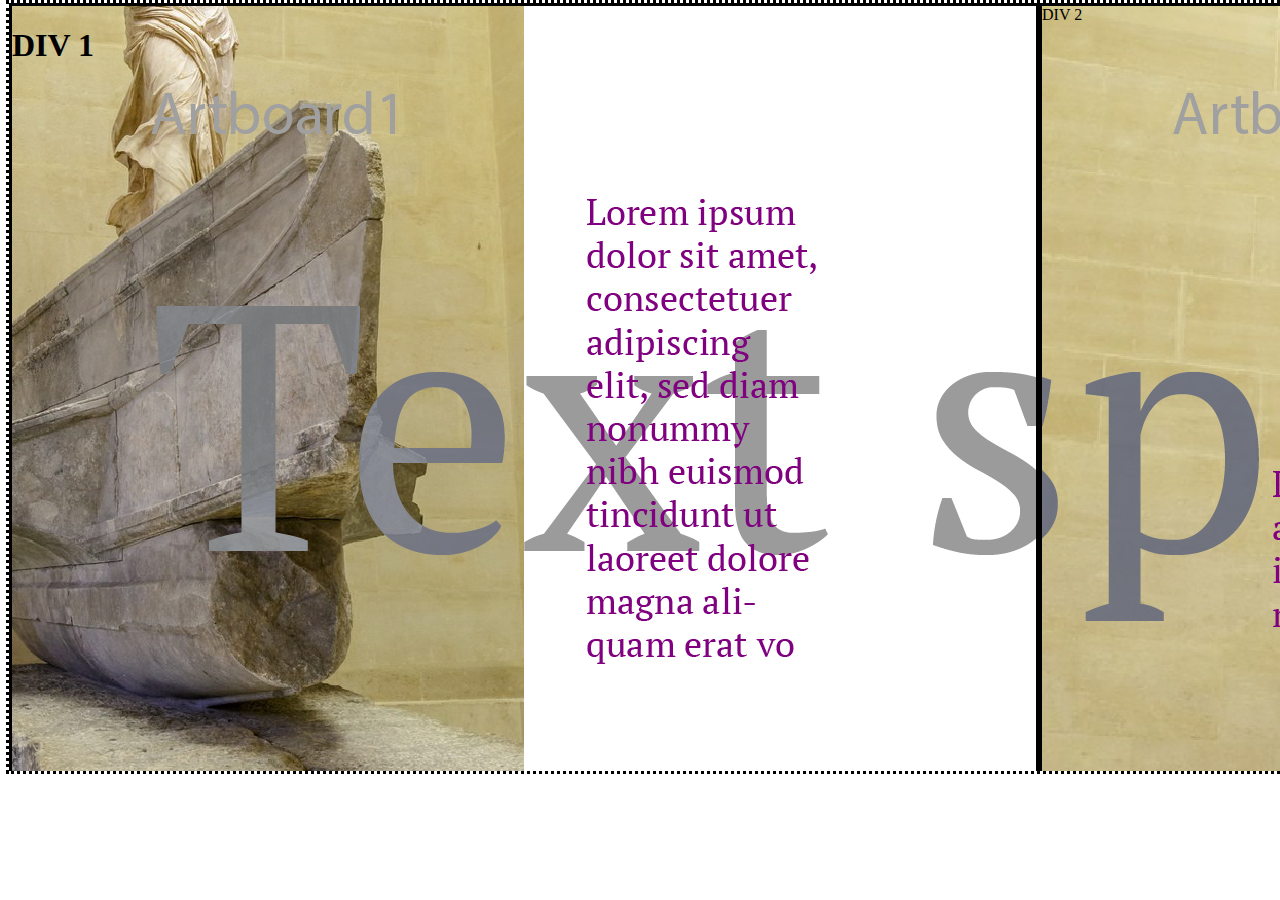
<file: horizontalScrolling/index.html>
<html>

<head>
    <title>Horizontal scrolling</title>
    <link rel="stylesheet" href="css/horizontalScrolling.css">

</head>

<body>
    <!-- source: https://css-tricks.com/pure-css-horizontal-scrolling/ -->

    <div class="horizontal-scroll-wrapper squares">
        <div style="background-image: url(img/samotracia1.jpg);">
            <h1>DIV 1</h1>
        </div>
        <div style="background-image: url(img/samotracia2.jpg);">
            DIV 2
        </div>
        <div style="background-image: url(img/samotracia3.jpg);">
            DIV 3
        </div>
        <div style="background-image: url(img/samotracia4.jpg);">
            DIV 4
        </div>
        <div style="background-image: url(img/samotracia5.jpg);">
            DIV 5
        </div>

    </div>
</body>

</html>
</file>
<file: animeCSS copy/css/myStyles.css>
.txt {
    position: relative;
    color: brown
}

.row {
    height: 40px;
    margin: 5px;
}

.row1 {
    height: 40px;
    background-color: antiquewhite;
    margin: 5px;
}

.image {
    opacity: 0.5;
}
</file>
<file: animeSVG/css/anime.css>
body {
  display: flex;
  align-items: center;
  justify-content: center;
  position: absolute;
  overflow: hidden;
  width: 100%;
  height: 100%;
}
.anim, .anim svg {
  position: relative;
  width: 100%;
  height: 100%;
}
.anim path {
  stroke-width: 2;
}
</file>
<file: animeSVGscaling/css/myCssFile.css>
body {
    background-color: white;
}

.fixPosition {
    position: -webkit-sticky;
    position: sticky;
    top: 0;
    left: 0;
    padding-top: 100px;
    background-color: #d93a0011;
}

.extension {
    height: 3000px;
    padding-top: 50px;
    background-color: white;
}
</file>
<file: ARTD418_CodeExamples/css/anime.css>
body {
  display: flex;
  align-items: center;
  justify-content: center;
  position: absolute;
  overflow: hidden;
  width: 100%;
  height: 100%;
}
.anim, .anim svg {
  position: relative;
  width: 100%;
  height: 100%;
}
.anim path {
  stroke-width: 2;
}
</file>
<file: horizontalScrolling/css/horizontalScrolling.css>
body {
    margin: 0;
    padding: 0;
}

.horizontal-scroll-wrapper {
    /*REMEMBER WIDTH AND HEIGHT ARE SWITCHED*/
    /* The height of each div*/
    width: 768px;
    /* The number of divs * the section width*/
    height: 100vw;
    /* set the wrapper transformation origin */
    transform-origin: right top;
    /* set the width size into the translateY function*/
    transform: rotate(-90deg) translateY(-768px);
    overflow-y: auto;
    overflow-x: hidden;
    position: absolute;
    /* DELETE the lines below if needed */
    border-style: dotted;
}

.horizontal-scroll-wrapper>div {
    background-color: aqua;
    /* The height of each div*/
    width: 1024px;
    /* The width of each div*/
    height: 1024px;
    /* set the div transformation origin */
    transform-origin: left top;
    /* set the wrapper's width size into the translateY function*/
    transform: rotate(90deg) translateY(-768px);
    /* DELETE the lines below if needed */
    border-style: solid;
}
</file>
